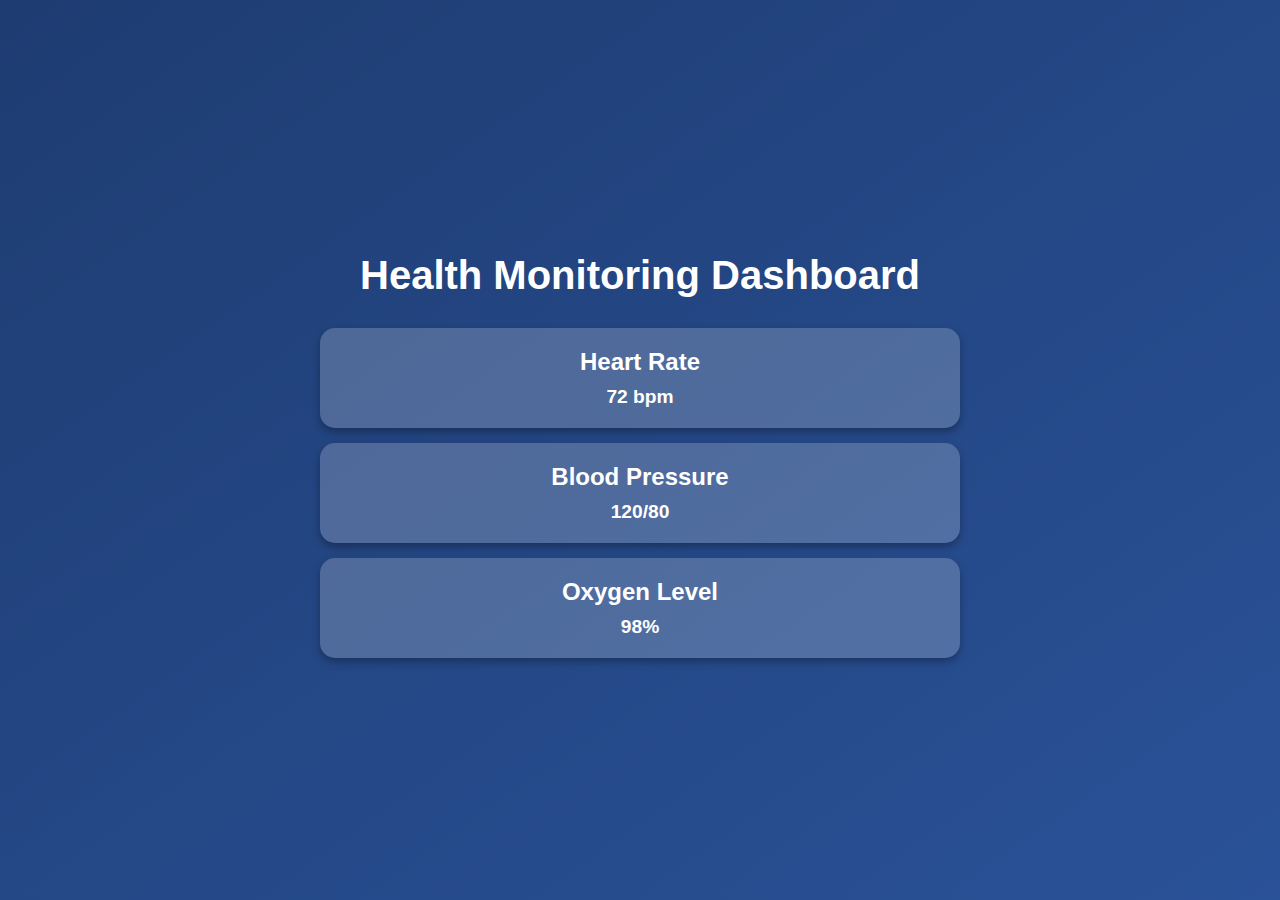
<file: meddashboard/index.html>
<!DOCTYPE html>
<html lang="en">
<head>
    <meta charset="UTF-8">
    <meta name="viewport" content="width=device-width, initial-scale=1.0">
    <title>Health Monitoring Dashboard</title>
    <link rel="stylesheet" href="styles.css">
</head>
<body>
    <div class="dashboard">
        <header>
            <h1>Health Monitoring Dashboard</h1>
        </header>
        <main>
            <div class="vital-card">
                <h2>Heart Rate</h2>
                <p>72 bpm</p>
            </div>
            <div class="vital-card">
                <h2>Blood Pressure</h2>
                <p>120/80</p>
            </div>
            <div class="vital-card">
                <h2>Oxygen Level</h2>
                <p>98%</p>
            </div>
        </main>
    </div>
</body>
</html>
</file>
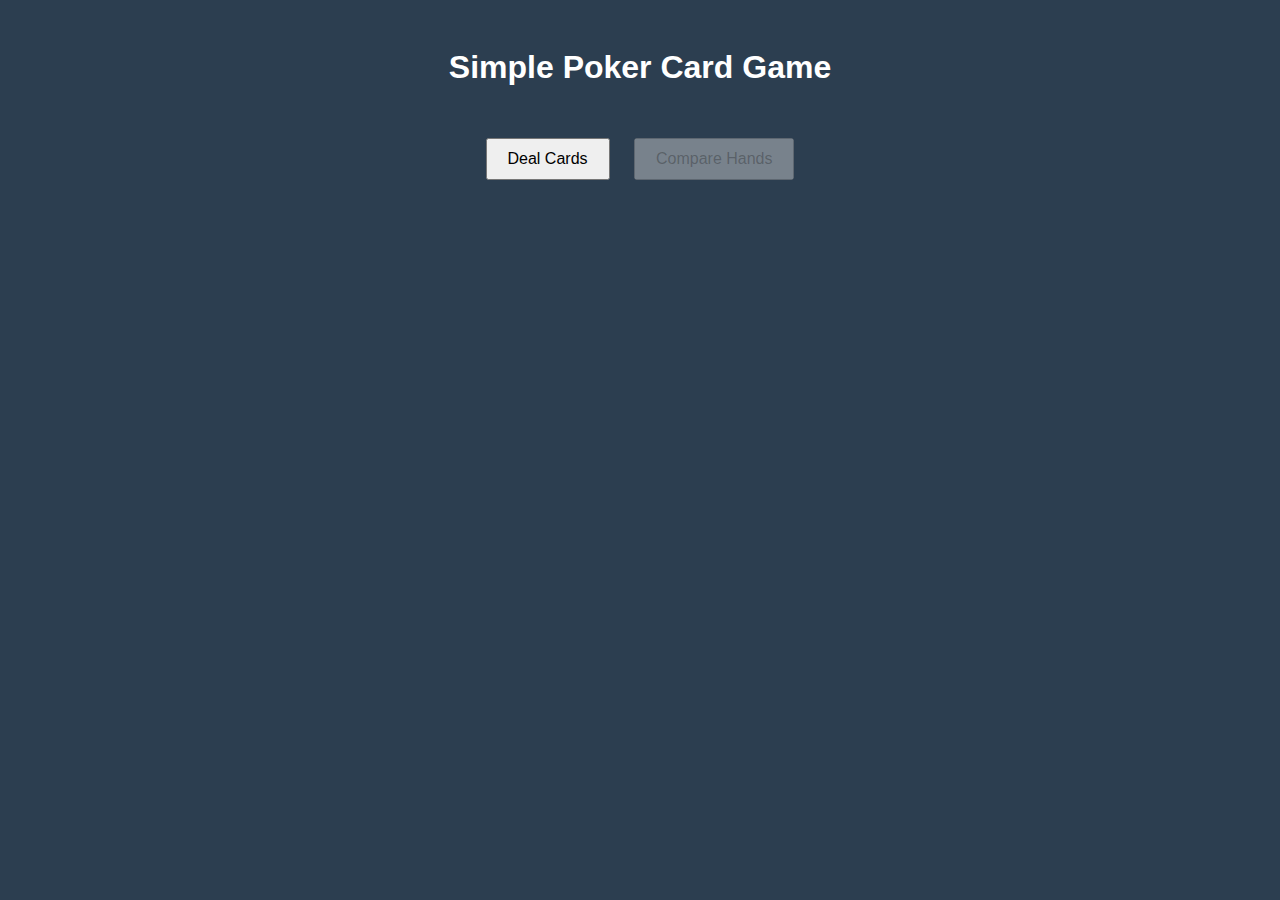
<file: Poker/index.html>
<!DOCTYPE html>
<html lang="en">
<head>
    <meta charset="UTF-8">
    <title>Simple Poker Card Game</title>
    <style>
        body {
            font-family: Arial, sans-serif;
            display: flex;
            flex-direction: column;
            align-items: center;
            background-color: #2c3e50;
            color: white;
            padding: 20px;
        }
        #game-board {
            display: flex;
            justify-content: center;
            gap: 20px;
            margin-bottom: 20px;
        }
        .player-hand, .dealer-hand {
            display: flex;
            gap: 10px;
        }
        .card {
            width: 100px;
            height: 150px;
            border: 2px solid white;
            border-radius: 10px;
            display: flex;
            flex-direction: column;
            justify-content: center;
            align-items: center;
            background-color: white;
            color: black;
            font-size: 24px;
            font-weight: bold;
        }
        .card.red {
            color: red;
        }
        .card.black {
            color: black;
        }
        button {
            padding: 10px 20px;
            font-size: 16px;
            margin: 10px;
            cursor: pointer;
        }
        #result {
            font-size: 20px;
            margin-top: 20px;
        }
    </style>
</head>
<body>
    <h1>Simple Poker Card Game</h1>
    <div id="game-board">
        <div id="player-hand" class="player-hand"></div>
        <div id="dealer-hand" class="dealer-hand"></div>
    </div>
    <div id="buttons">
        <button id="deal-btn">Deal Cards</button>
        <button id="compare-btn" disabled>Compare Hands</button>
    </div>
    <div id="result"></div>

    <script>
        class Card {
            constructor(suit, value) {
                this.suit = suit;
                this.value = value;
                this.color = (suit === '♥' || suit === '♦') ? 'red' : 'black';
            }

            toString() {
                return `${this.value}${this.suit}`;
            }

            getValue() {
                const faceCards = {'J': 11, 'Q': 12, 'K': 13, 'A': 14};
                return faceCards[this.value] || parseInt(this.value);
            }
        }

        class Deck {
            constructor() {
                this.cards = [];
                const suits = ['♥', '♦', '♣', '♠'];
                const values = ['2', '3', '4', '5', '6', '7', '8', '9', '10', 'J', 'Q', 'K', 'A'];
                
                for (let suit of suits) {
                    for (let value of values) {
                        this.cards.push(new Card(suit, value));
                    }
                }
                this.shuffle();
            }

            shuffle() {
                for (let i = this.cards.length - 1; i > 0; i--) {
                    const j = Math.floor(Math.random() * (i + 1));
                    [this.cards[i], this.cards[j]] = [this.cards[j], this.cards[i]];
                }
            }

            deal(numCards) {
                return this.cards.splice(0, numCards);
            }
        }

        class Game {
            constructor() {
                this.deck = new Deck();
                this.playerHand = [];
                this.dealerHand = [];
            }

            dealCards() {
                this.playerHand = this.deck.deal(5);
                this.dealerHand = this.deck.deal(5);
                this.displayHands();
            }

            displayHands() {
                const playerHandEl = document.getElementById('player-hand');
                const dealerHandEl = document.getElementById('dealer-hand');
                
                playerHandEl.innerHTML = '';
                dealerHandEl.innerHTML = '';

                this.playerHand.forEach(card => {
                    const cardEl = document.createElement('div');
                    cardEl.classList.add('card', card.color);
                    cardEl.textContent = card.toString();
                    playerHandEl.appendChild(cardEl);
                });

                this.dealerHand.forEach(card => {
                    const cardEl = document.createElement('div');
                    cardEl.classList.add('card', card.color);
                    cardEl.textContent = card.toString();
                    dealerHandEl.appendChild(cardEl);
                });
            }

            compareHands() {
                const playerScore = this.calculateHandStrength(this.playerHand);
                const dealerScore = this.calculateHandStrength(this.dealerHand);

                const resultEl = document.getElementById('result');
                
                if (playerScore > dealerScore) {
                    resultEl.textContent = 'Player Wins!';
                } else if (playerScore < dealerScore) {
                    resultEl.textContent = 'Dealer Wins!';
                } else {
                    resultEl.textContent = 'It\'s a Tie!';
                }
            }

            calculateHandStrength(hand) {
                // Simple scoring based on highest card
                return Math.max(...hand.map(card => card.getValue()));
            }
        }

        const game = new Game();
        const dealBtn = document.getElementById('deal-btn');
        const compareBtn = document.getElementById('compare-btn');

        dealBtn.addEventListener('click', () => {
            game.dealCards();
            dealBtn.disabled = true;
            compareBtn.disabled = false;
        });

        compareBtn.addEventListener('click', () => {
            game.compareHands();
            dealBtn.disabled = false;
            compareBtn.disabled = true;
        });
    </script>
</body>
</html>
</file>
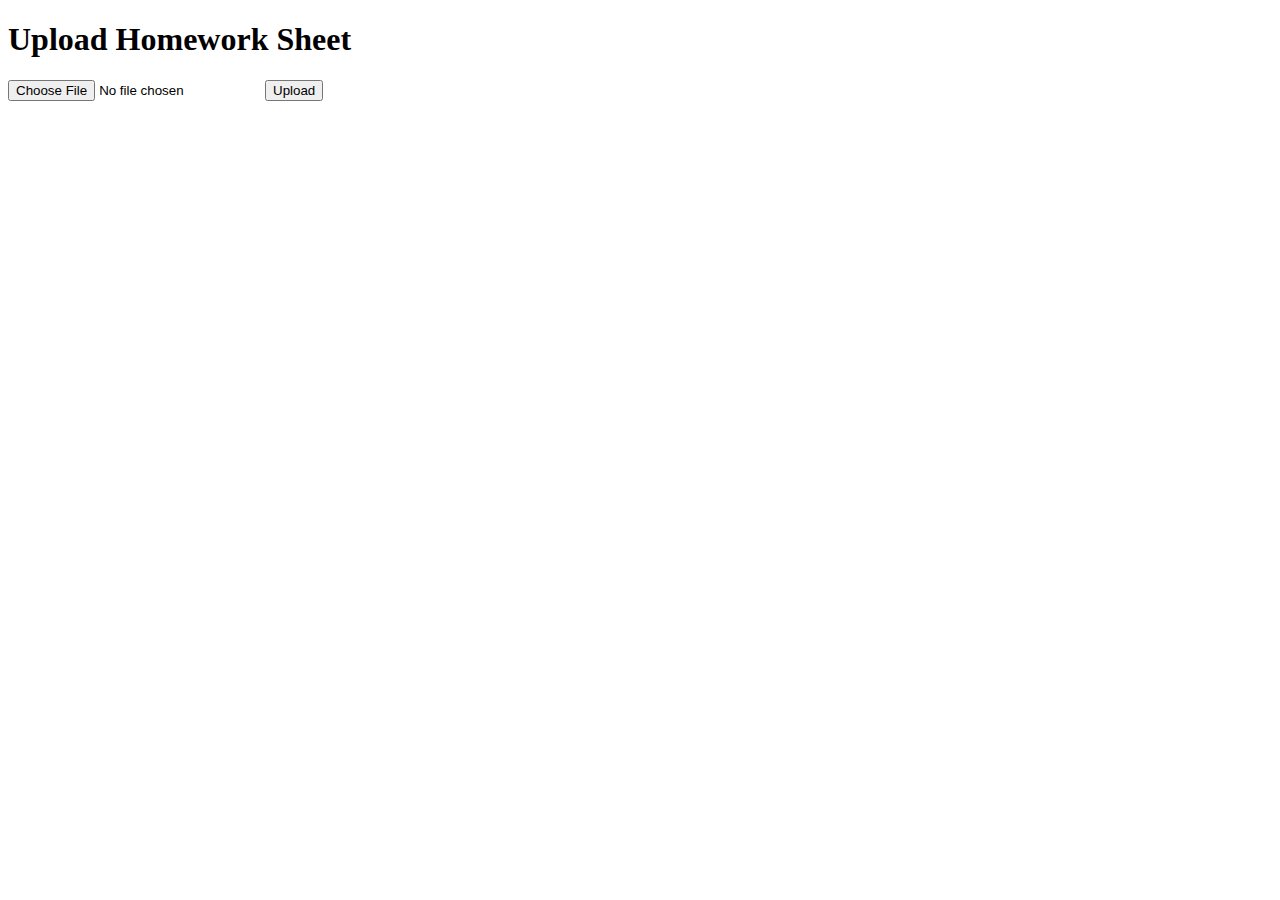
<file: app/templates/index.html>
<!DOCTYPE html>
<html lang="en">
<head>
    <meta charset="UTF-8">
    <meta name="viewport" content="width=device-width, initial-scale=1.0">
    <title>Upload Homework Sheet</title>
</head>
<body>
    <h1>Upload Homework Sheet</h1>
    <form action="/upload" method="post" enctype="multipart/form-data">
        <input type="file" name="file">
        <input type="submit" value="Upload">
    </form>
    <div id="results"></div>
    <script>
        document.querySelector('form').addEventListener('submit', async function(event) {
            event.preventDefault();
            const formData = new FormData(event.target);
            const response = await fetch('/upload', {
                method: 'POST',
                body: formData
            });
            const data = await response.json();
            const resultsDiv = document.getElementById('results');
            resultsDiv.innerHTML = '<h2>Questions:</h2>' + data.questions.map(q => `<p>${q}</p>`).join('') +
                                   '<h2>Answers:</h2>' + data.answers.map(a => `<p>${a}</p>`).join('');
        });
    </script>
</body>
</html>
</file>
<file: meddashboard/styles.css>
/* General Styling */
body {
    margin: 0;
    font-family: Arial, sans-serif;
    background: linear-gradient(to bottom right, #1e3c72, #2a5298);
    color: white;
    display: flex;
    justify-content: center;
    align-items: center;
    height: 100vh;
}

/* Dashboard Container */
.dashboard {
    text-align: center;
    max-width: 800px;
    width: 100%;
    padding: 20px;
}

/* Header */
header h1 {
    font-size: 2.5rem;
    margin-bottom: 30px;
    font-weight: bold;
}

/* Vital Card */
.vital-card {
    background: rgba(255, 255, 255, 0.2);
    border-radius: 15px;
    padding: 20px;
    margin: 15px auto;
    width: 100%;
    max-width: 600px;
    box-shadow: 0 4px 8px rgba(0, 0, 0, 0.3);
    text-align: center;
}

.vital-card h2 {
    margin: 0;
    font-size: 1.5rem;
}

.vital-card p {
    font-size: 1.2rem;
    font-weight: bold;
    margin: 10px 0 0;
}
.chart-container {
    background: rgba(255, 255, 255, 0.1);
    padding: 20px;
    border-radius: 15px;
    margin: 20px auto;
    width: 90%;
    max-width: 700px;
    text-align: center;
    box-shadow: 0 4px 8px rgba(0, 0, 0, 0.2);
}

.chart-container h2 {
    font-size: 1.8rem;
    margin-bottom: 15px;
    color: #ffffff;
}
</file>
